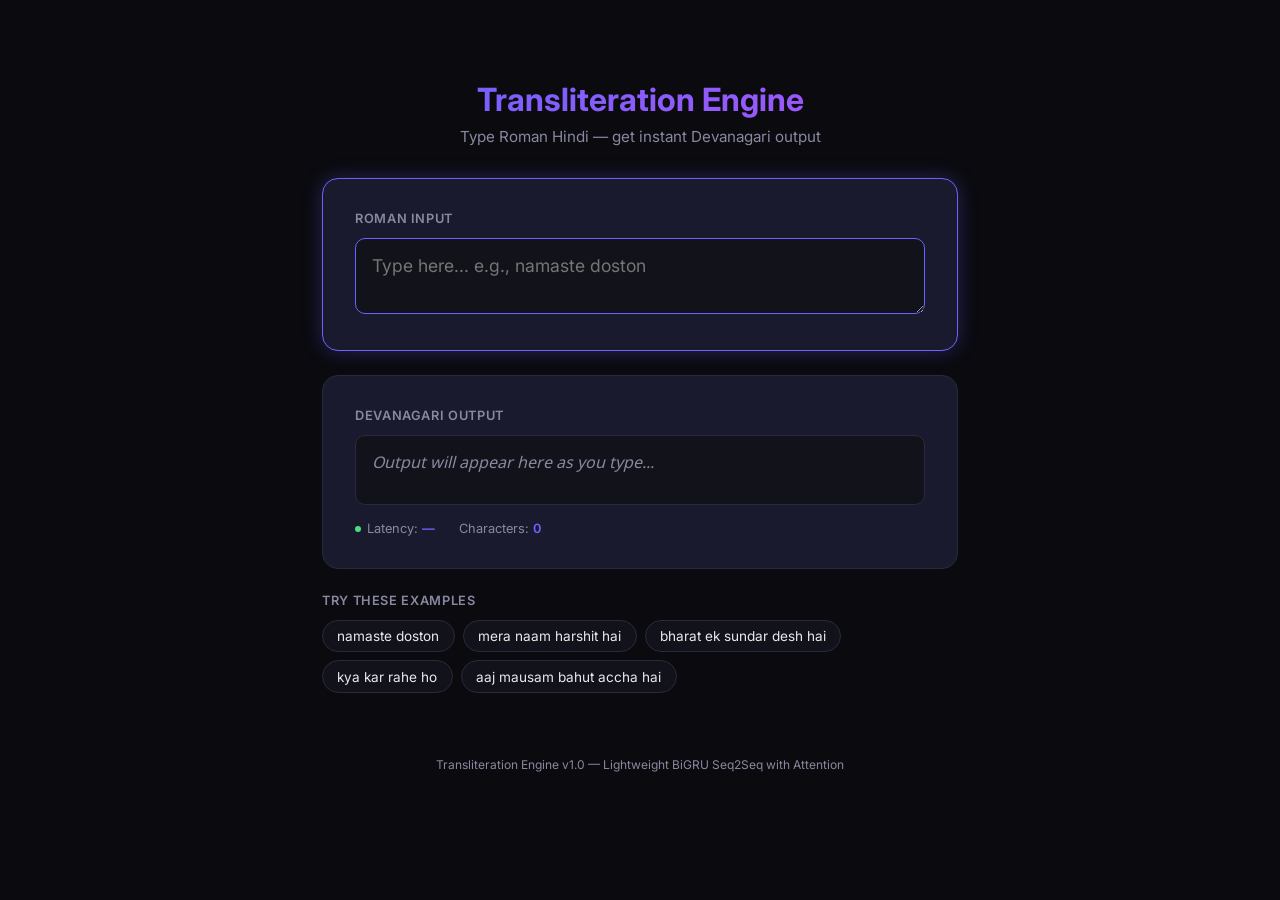
<file: app/templates/index.html>
<!DOCTYPE html>
<html lang="en">
<head>
    <meta charset="UTF-8">
    <meta name="viewport" content="width=device-width, initial-scale=1.0">
    <title>Transliteration Engine</title>
    <link href="https://fonts.googleapis.com/css2?family=Inter:wght@300;400;500;600;700&family=Noto+Sans+Devanagari:wght@400;500;600&display=swap" rel="stylesheet">
    <style>
        :root {
            --bg-primary: #0a0a0f;
            --bg-secondary: #12121a;
            --bg-card: #1a1a2e;
            --accent: #6c63ff;
            --accent-glow: rgba(108, 99, 255, 0.3);
            --text-primary: #e8e8f0;
            --text-secondary: #8888a0;
            --border: #2a2a3e;
            --success: #4ade80;
        }

        * {
            margin: 0;
            padding: 0;
            box-sizing: border-box;
        }

        body {
            font-family: 'Inter', sans-serif;
            background: var(--bg-primary);
            color: var(--text-primary);
            min-height: 100vh;
            display: flex;
            flex-direction: column;
            align-items: center;
        }

        .container {
            max-width: 700px;
            width: 100%;
            padding: 2rem;
        }

        header {
            text-align: center;
            padding: 3rem 0 2rem;
        }

        header h1 {
            font-size: 2rem;
            font-weight: 700;
            background: linear-gradient(135deg, #6c63ff, #a855f7);
            -webkit-background-clip: text;
            -webkit-text-fill-color: transparent;
            margin-bottom: 0.5rem;
        }

        header p {
            color: var(--text-secondary);
            font-size: 0.95rem;
        }

        .card {
            background: var(--bg-card);
            border: 1px solid var(--border);
            border-radius: 16px;
            padding: 2rem;
            margin-bottom: 1.5rem;
            transition: border-color 0.3s;
        }

        .card:focus-within {
            border-color: var(--accent);
            box-shadow: 0 0 20px var(--accent-glow);
        }

        label {
            display: block;
            font-size: 0.8rem;
            font-weight: 600;
            text-transform: uppercase;
            letter-spacing: 0.05em;
            color: var(--text-secondary);
            margin-bottom: 0.75rem;
        }

        .input-area {
            width: 100%;
            background: var(--bg-secondary);
            border: 1px solid var(--border);
            border-radius: 10px;
            padding: 1rem;
            font-family: 'Inter', sans-serif;
            font-size: 1.1rem;
            color: var(--text-primary);
            resize: vertical;
            min-height: 70px;
            outline: none;
            transition: border-color 0.3s;
        }

        .input-area:focus {
            border-color: var(--accent);
        }

        .output-area {
            width: 100%;
            min-height: 70px;
            background: var(--bg-secondary);
            border: 1px solid var(--border);
            border-radius: 10px;
            padding: 1rem;
            font-family: 'Noto Sans Devanagari', 'Inter', sans-serif;
            font-size: 1.25rem;
            color: var(--success);
            line-height: 1.6;
            word-wrap: break-word;
        }

        .output-area.empty {
            color: var(--text-secondary);
            font-style: italic;
            font-size: 1rem;
        }

        .stats {
            display: flex;
            gap: 1.5rem;
            margin-top: 1rem;
        }

        .stat {
            display: flex;
            align-items: center;
            gap: 0.4rem;
            font-size: 0.8rem;
            color: var(--text-secondary);
        }

        .stat-value {
            color: var(--accent);
            font-weight: 600;
        }

        .dot {
            width: 6px;
            height: 6px;
            border-radius: 50%;
            background: var(--success);
            animation: pulse 2s infinite;
        }

        @keyframes pulse {
            0%, 100% { opacity: 1; }
            50% { opacity: 0.4; }
        }

        .examples {
            margin-top: 1rem;
        }

        .examples h3 {
            font-size: 0.8rem;
            font-weight: 600;
            text-transform: uppercase;
            letter-spacing: 0.05em;
            color: var(--text-secondary);
            margin-bottom: 0.75rem;
        }

        .example-chips {
            display: flex;
            flex-wrap: wrap;
            gap: 0.5rem;
        }

        .chip {
            padding: 0.45rem 0.9rem;
            background: var(--bg-secondary);
            border: 1px solid var(--border);
            border-radius: 20px;
            font-size: 0.85rem;
            color: var(--text-primary);
            cursor: pointer;
            transition: all 0.2s;
        }

        .chip:hover {
            border-color: var(--accent);
            background: rgba(108, 99, 255, 0.1);
        }

        footer {
            text-align: center;
            padding: 2rem;
            color: var(--text-secondary);
            font-size: 0.75rem;
        }
    </style>
</head>
<body>
    <div class="container">
        <header>
            <h1>Transliteration Engine</h1>
            <p>Type Roman Hindi — get instant Devanagari output</p>
        </header>

        <div class="card">
            <label>Roman Input</label>
            <textarea class="input-area" id="romanInput"
                      placeholder="Type here... e.g., namaste doston"
                      autofocus></textarea>
        </div>

        <div class="card">
            <label>Devanagari Output</label>
            <div class="output-area empty" id="devanagariOutput">
                Output will appear here as you type...
            </div>
            <div class="stats">
                <div class="stat">
                    <span class="dot"></span>
                    <span>Latency: <span class="stat-value" id="latencyValue">—</span></span>
                </div>
                <div class="stat">
                    <span>Characters: <span class="stat-value" id="charCount">0</span></span>
                </div>
            </div>
        </div>

        <div class="examples">
            <h3>Try these examples</h3>
            <div class="example-chips">
                <div class="chip" onclick="tryExample(this)">namaste doston</div>
                <div class="chip" onclick="tryExample(this)">mera naam harshit hai</div>
                <div class="chip" onclick="tryExample(this)">bharat ek sundar desh hai</div>
                <div class="chip" onclick="tryExample(this)">kya kar rahe ho</div>
                <div class="chip" onclick="tryExample(this)">aaj mausam bahut accha hai</div>
            </div>
        </div>
    </div>

    <footer>
        Transliteration Engine v1.0 — Lightweight BiGRU Seq2Seq with Attention
    </footer>

    <script>
        const input = document.getElementById('romanInput');
        const output = document.getElementById('devanagariOutput');
        const latencyEl = document.getElementById('latencyValue');
        const charCountEl = document.getElementById('charCount');
        let debounceTimer;

        input.addEventListener('input', () => {
            clearTimeout(debounceTimer);
            charCountEl.textContent = input.value.length;

            if (!input.value.trim()) {
                output.textContent = 'Output will appear here as you type...';
                output.classList.add('empty');
                latencyEl.textContent = '—';
                return;
            }

            debounceTimer = setTimeout(async () => {
                try {
                    const res = await fetch('/transliterate', {
                        method: 'POST',
                        headers: {'Content-Type': 'application/json'},
                        body: JSON.stringify({text: input.value})
                    });
                    const data = await res.json();
                    output.textContent = data.result;
                    output.classList.remove('empty');
                    latencyEl.textContent = data.latency_ms + 'ms';
                } catch (err) {
                    output.textContent = 'Error connecting to server';
                    output.classList.add('empty');
                }
            }, 300);
        });

        function tryExample(el) {
            input.value = el.textContent;
            input.dispatchEvent(new Event('input'));
        }
    </script>
</body>
</html>
</file>
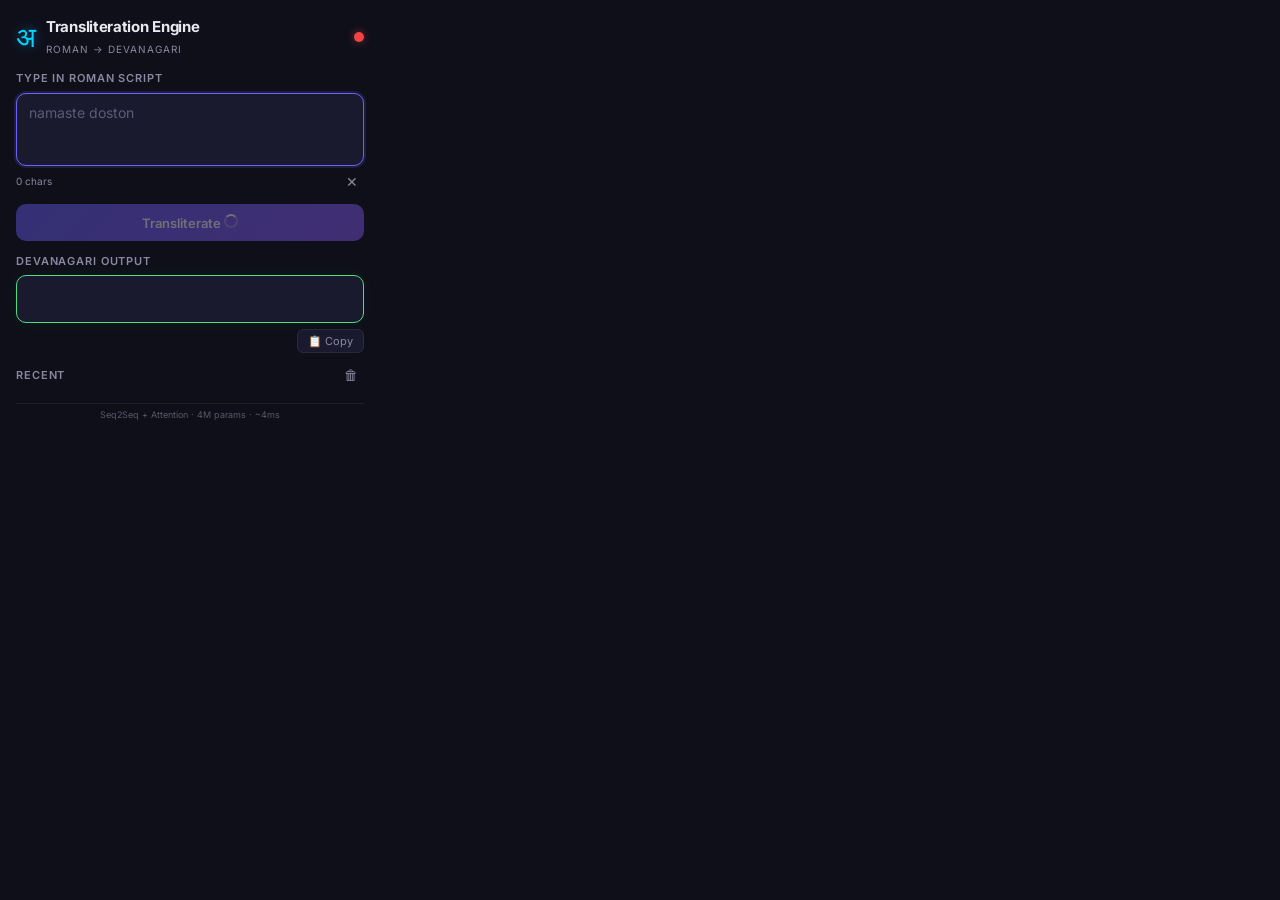
<file: extension/popup.html>
<!DOCTYPE html>
<html lang="en">
<head>
  <meta charset="UTF-8">
  <meta name="viewport" content="width=device-width, initial-scale=1.0">
  <title>Transliteration Engine</title>
  <link rel="stylesheet" href="popup.css">
  <link href="https://fonts.googleapis.com/css2?family=Inter:wght@400;500;600;700&display=swap" rel="stylesheet">
</head>
<body>
  <div class="container">
    <!-- Header -->
    <header class="header">
      <div class="logo">
        <span class="logo-icon">अ</span>
        <div class="logo-text">
          <h1>Transliteration Engine</h1>
          <span class="subtitle">Roman → Devanagari</span>
        </div>
      </div>
      <div id="status-dot" class="status-dot offline" title="Checking server..."></div>
    </header>

    <!-- Input -->
    <div class="input-section">
      <label for="input-text">Type in Roman script</label>
      <textarea id="input-text" placeholder="namaste doston" rows="3" spellcheck="false"></textarea>
      <div class="input-footer">
        <span id="char-count" class="char-count">0 chars</span>
        <button id="clear-btn" class="btn-icon" title="Clear">✕</button>
      </div>
    </div>

    <!-- Translate Button -->
    <button id="transliterate-btn" class="btn-primary" disabled>
      <span class="btn-text">Transliterate</span>
      <span class="btn-loader" hidden></span>
    </button>

    <!-- Output -->
    <div id="output-section" class="output-section" hidden>
      <label>Devanagari Output</label>
      <div id="output-text" class="output-text"></div>
      <div class="output-footer">
        <span id="latency" class="latency"></span>
        <button id="copy-btn" class="btn-copy" title="Copy to clipboard">
          <span id="copy-label">📋 Copy</span>
        </button>
      </div>
    </div>

    <!-- History -->
    <div id="history-section" class="history-section" hidden>
      <div class="history-header">
        <label>Recent</label>
        <button id="clear-history" class="btn-icon" title="Clear history">🗑</button>
      </div>
      <div id="history-list" class="history-list"></div>
    </div>

    <!-- Footer -->
    <footer class="footer">
      <span>Seq2Seq + Attention · 4M params · ~4ms</span>
    </footer>
  </div>

  <script src="popup.js"></script>
</body>
</html>
</file>
<file: extension/popup.css>
/* ==========================================
   Transliteration Engine — Chrome Extension
   Premium dark glassmorphism theme
   ========================================== */

:root {
  --bg: #0f0f1a;
  --card: #1a1a2e;
  --card-hover: #22223a;
  --border: #2a2a3e;
  --text: #e8e8f0;
  --dim: #8888a0;
  --blue: #6c63ff;
  --teal: #00d2ff;
  --green: #4ade80;
  --orange: #ff6b35;
  --pink: #f472b6;
  --red: #ef4444;
  --radius: 10px;
}

* {
  margin: 0;
  padding: 0;
  box-sizing: border-box;
}

body {
  width: 380px;
  min-height: 200px;
  background: var(--bg);
  color: var(--text);
  font-family: 'Inter', -apple-system, sans-serif;
  font-size: 13px;
  line-height: 1.5;
  overflow-x: hidden;
}

.container {
  padding: 16px;
  display: flex;
  flex-direction: column;
  gap: 12px;
}

/* ==========================================
   HEADER
   ========================================== */
.header {
  display: flex;
  align-items: center;
  justify-content: space-between;
}

.logo {
  display: flex;
  align-items: center;
  gap: 10px;
}

.logo-icon {
  font-size: 28px;
  color: var(--teal);
  text-shadow: 0 0 12px rgba(0, 210, 255, 0.4);
  user-select: none;
}

.logo-text h1 {
  font-size: 15px;
  font-weight: 700;
  color: var(--text);
  letter-spacing: -0.02em;
}

.subtitle {
  font-size: 10px;
  color: var(--dim);
  text-transform: uppercase;
  letter-spacing: 0.1em;
}

.status-dot {
  width: 10px;
  height: 10px;
  border-radius: 50%;
  transition: background 0.3s ease;
}

.status-dot.online {
  background: var(--green);
  box-shadow: 0 0 8px rgba(74, 222, 128, 0.5);
}

.status-dot.offline {
  background: var(--red);
  box-shadow: 0 0 8px rgba(239, 68, 68, 0.5);
}

/* ==========================================
   INPUT
   ========================================== */
.input-section {
  display: flex;
  flex-direction: column;
  gap: 6px;
}

.input-section label,
.output-section label,
.history-section label {
  font-size: 11px;
  color: var(--dim);
  text-transform: uppercase;
  letter-spacing: 0.08em;
  font-weight: 600;
}

textarea {
  width: 100%;
  padding: 10px 12px;
  background: var(--card);
  border: 1px solid var(--border);
  border-radius: var(--radius);
  color: var(--text);
  font-family: 'Inter', sans-serif;
  font-size: 14px;
  resize: none;
  outline: none;
  transition: border-color 0.2s ease;
}

textarea:focus {
  border-color: var(--blue);
  box-shadow: 0 0 0 2px rgba(108, 99, 255, 0.15);
}

textarea::placeholder {
  color: var(--dim);
  opacity: 0.6;
}

.input-footer {
  display: flex;
  justify-content: space-between;
  align-items: center;
}

.char-count {
  font-size: 10px;
  color: var(--dim);
}

.btn-icon {
  background: none;
  border: none;
  color: var(--dim);
  font-size: 14px;
  cursor: pointer;
  padding: 2px 6px;
  border-radius: 4px;
  transition: all 0.15s ease;
}

.btn-icon:hover {
  color: var(--text);
  background: var(--card);
}

/* ==========================================
   BUTTON
   ========================================== */
.btn-primary {
  width: 100%;
  padding: 10px;
  background: linear-gradient(135deg, var(--blue), #8b5cf6);
  border: none;
  border-radius: var(--radius);
  color: white;
  font-family: 'Inter', sans-serif;
  font-size: 13px;
  font-weight: 600;
  cursor: pointer;
  transition: all 0.2s ease;
  position: relative;
  overflow: hidden;
}

.btn-primary:hover:not(:disabled) {
  transform: translateY(-1px);
  box-shadow: 0 4px 15px rgba(108, 99, 255, 0.3);
}

.btn-primary:active:not(:disabled) {
  transform: translateY(0);
}

.btn-primary:disabled {
  opacity: 0.4;
  cursor: not-allowed;
}

.btn-primary .btn-loader {
  width: 14px;
  height: 14px;
  border: 2px solid rgba(255, 255, 255, 0.3);
  border-top-color: white;
  border-radius: 50%;
  animation: spin 0.6s linear infinite;
  display: inline-block;
}

@keyframes spin {
  to { transform: rotate(360deg); }
}

/* ==========================================
   OUTPUT
   ========================================== */
.output-section {
  display: flex;
  flex-direction: column;
  gap: 6px;
  animation: fadeIn 0.3s ease;
}

@keyframes fadeIn {
  from { opacity: 0; transform: translateY(6px); }
  to { opacity: 1; transform: translateY(0); }
}

.output-text {
  padding: 12px;
  background: var(--card);
  border: 1px solid var(--green);
  border-radius: var(--radius);
  font-size: 20px;
  color: var(--green);
  text-align: center;
  min-height: 48px;
  display: flex;
  align-items: center;
  justify-content: center;
  word-break: break-word;
  box-shadow: 0 0 15px rgba(74, 222, 128, 0.05);
}

.output-footer {
  display: flex;
  justify-content: space-between;
  align-items: center;
}

.latency {
  font-size: 10px;
  color: var(--dim);
  font-family: 'SF Mono', 'Fira Code', monospace;
}

.btn-copy {
  background: var(--card);
  border: 1px solid var(--border);
  border-radius: 6px;
  color: var(--dim);
  font-size: 11px;
  padding: 4px 10px;
  cursor: pointer;
  font-family: 'Inter', sans-serif;
  transition: all 0.15s ease;
}

.btn-copy:hover {
  border-color: var(--teal);
  color: var(--teal);
}

.btn-copy.copied {
  border-color: var(--green);
  color: var(--green);
}

/* ==========================================
   HISTORY
   ========================================== */
.history-section {
  display: flex;
  flex-direction: column;
  gap: 6px;
}

.history-header {
  display: flex;
  justify-content: space-between;
  align-items: center;
}

.history-list {
  display: flex;
  flex-direction: column;
  gap: 4px;
  max-height: 120px;
  overflow-y: auto;
}

.history-list::-webkit-scrollbar {
  width: 4px;
}

.history-list::-webkit-scrollbar-track {
  background: transparent;
}

.history-list::-webkit-scrollbar-thumb {
  background: var(--border);
  border-radius: 2px;
}

.history-item {
  display: flex;
  justify-content: space-between;
  align-items: center;
  padding: 6px 10px;
  background: var(--card);
  border-radius: 6px;
  cursor: pointer;
  transition: background 0.15s ease;
}

.history-item:hover {
  background: var(--card-hover);
}

.history-item .roman {
  font-size: 11px;
  color: var(--dim);
}

.history-item .devanagari {
  font-size: 13px;
  color: var(--teal);
}

/* ==========================================
   FOOTER
   ========================================== */
.footer {
  text-align: center;
  font-size: 9px;
  color: var(--dim);
  opacity: 0.6;
  padding-top: 4px;
  border-top: 1px solid var(--border);
}

/* ==========================================
   KEYBOARD SHORTCUT HINT
   ========================================== */
textarea::after {
  content: 'Ctrl+Enter to translate';
}
</file>
